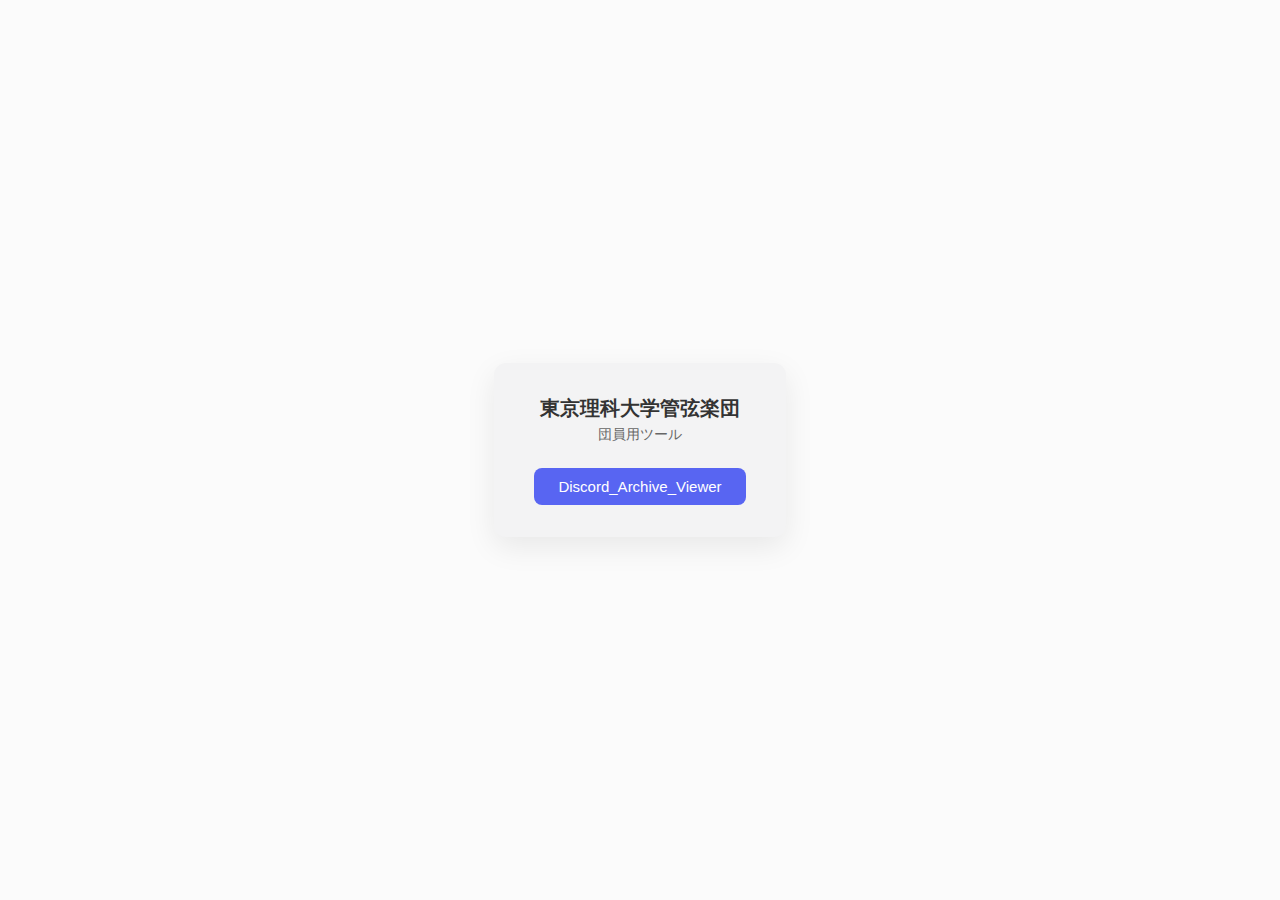
<file: index.html>
<!doctype html>
<html lang="ja">
<head>
<meta charset="utf-8">
<title>団員用ツール</title>
<meta name="viewport" content="width=device-width, initial-scale=1">

<style>
:root{
  --bg:#fbfbfb;
  --panel:#f3f3f4;
  --text:#333;
  --accent:#5865f2;
}

body{
  margin:0;
  font-family:system-ui, -apple-system, BlinkMacSystemFont, "Segoe UI", sans-serif;
  background:var(--bg);
  color:var(--text);
  display:flex;
  justify-content:center;
  align-items:center;
  height:100vh;
}

.container{
  background:var(--panel);
  padding:32px 40px;
  border-radius:12px;
  text-align:center;
  box-shadow:0 10px 30px rgba(0,0,0,0.08);
}

.title{
  font-size:20px;
  font-weight:700;
  margin-bottom:4px;
}

.subtitle{
  font-size:14px;
  color:#666;
  margin-bottom:24px;
}

button{
  font-size:15px;
  padding:10px 24px;
  border:none;
  border-radius:8px;
  background:var(--accent);
  color:white;
  cursor:pointer;
}

button:hover{
  opacity:0.9;
}
</style>
</head>

<body>
  <div class="container">
    <div class="title">東京理科大学管弦楽団</div>
    <div class="subtitle">団員用ツール</div>

    <button onclick="location.href='viewer.html'">
      Discord_Archive_Viewer
    </button>
  </div>
</body>
</html>
</file>
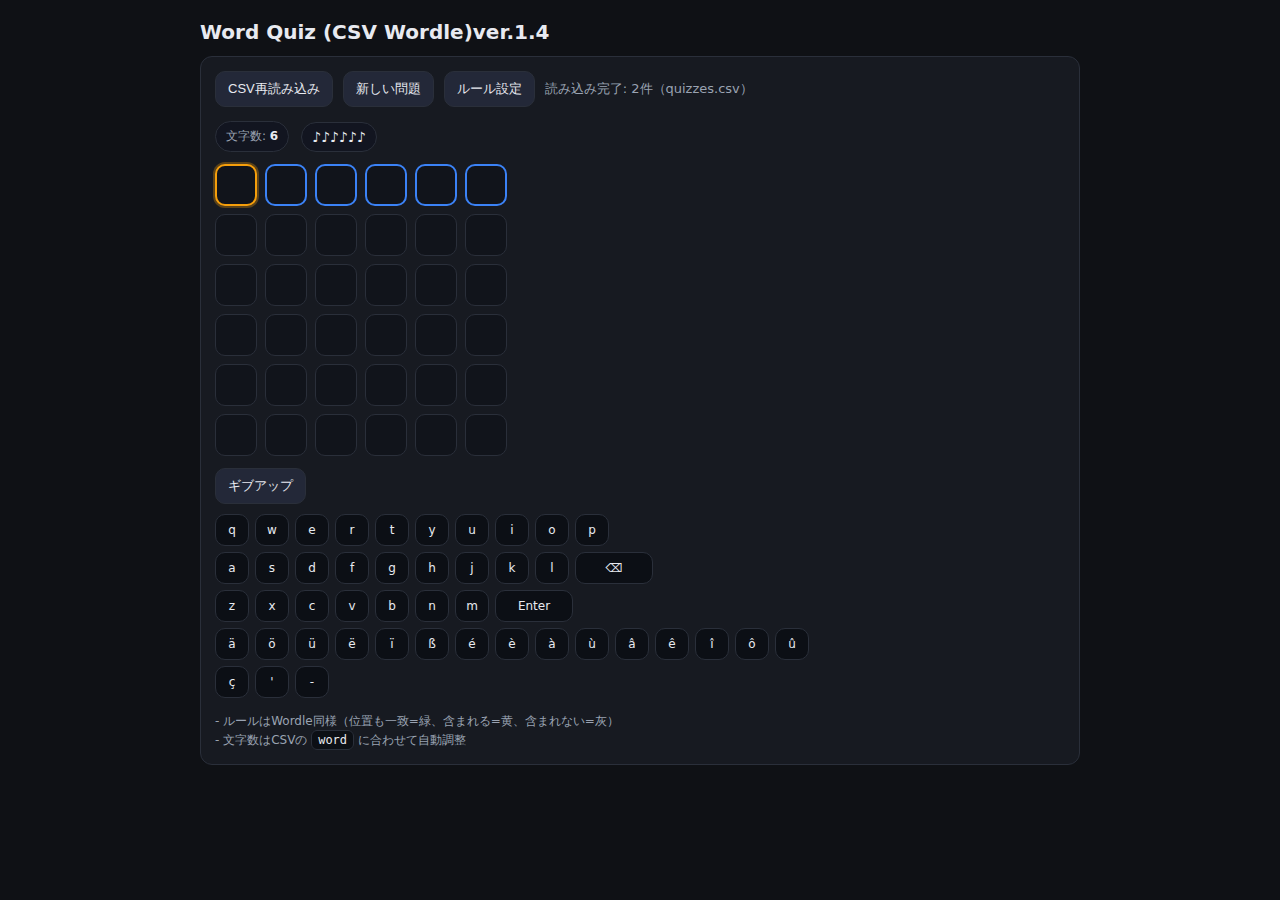
<file: wordquiz.html>
<!doctype html>
<html lang="ja">
<head>
	<meta charset="utf-8" />
	<meta name="viewport" content="width=device-width,initial-scale=1" />
	<script>let version = "1.4";</script>
	<title>Word Quiz (CSV Wordle)ver.<script>document.write(version);</script></title>
	<style>
		:root{
			--bg:#0f1115;
			--panel:#171a21;
			--text:#e8eaf0;
			--muted:#9aa3b2;
			--line:#2a2f3a;
			--ok:#2ea043;
			--hit:#d29922;
			--no:#6b7280;
			--cell:#11141b;
			--cellText:#e8eaf0;
			--focus:#3b82f6;
		}
		*{box-sizing:border-box}
		body{margin:0;font-family:system-ui, -apple-system, Segoe UI, Roboto, "Noto Sans JP", "Hiragino Sans", "Yu Gothic", sans-serif;background:var(--bg);color:var(--text)}
		.wrap{max-width:920px;margin:0 auto;padding:20px}
		h1{font-size:20px;margin:0 0 12px 0}
		.panel{background:var(--panel);border:1px solid var(--line);border-radius:12px;padding:14px}
		.row{display:flex;flex-wrap:wrap;gap:10px;align-items:center}
		.row + .row{margin-top:10px}
		label{font-size:13px;color:var(--muted)}
		input[type="file"]{color:var(--text)}
		button{
			background:#232838;
			color:var(--text);
			border:1px solid var(--line);
			border-radius:10px;
			padding:8px 12px;
			cursor:pointer;
			font-size:13px;
		}
		button:hover{border-color:#3a4252}
		button:disabled{opacity:.5;cursor:not-allowed}
		.status{font-size:13px;color:var(--muted)}
		.hint{font-size:13px;color:var(--text);line-height:1.5}
		.hint b{color:var(--muted);font-weight:600}

		.game{margin-top:14px}
		.meta{display:flex;flex-wrap:wrap;gap:12px;align-items:center;justify-content:space-between}
		.meta .left{display:flex;gap:12px;align-items:center;flex-wrap:wrap}
		.pill{font-size:12px;color:var(--muted);border:1px solid var(--line);border-radius:999px;padding:6px 10px;background:#121520}
		.pill strong{color:var(--text);font-weight:700}

		.grid{margin-top:12px;display:grid;gap:var(--grid-gap, 8px);justify-content:flex-start;max-width:100%}
		.grid-row{display:grid;gap:var(--grid-gap, 8px);max-width:100%}
		.cell{
			width:var(--cell-size, 42px);height:var(--cell-size, 42px);
			border-radius:10px;
			border:1px solid var(--line);
			background:var(--cell);
			color:var(--cellText);
			display:flex;align-items:center;justify-content:center;
			font-weight:800;
			font-size:var(--cell-font, 14px);
			letter-spacing:.02em;
			text-transform:none;
			user-select:none;
		}
		.cell.ok{background:color-mix(in srgb, var(--ok) 35%, var(--cell));border-color:color-mix(in srgb, var(--ok) 70%, var(--line))}
		.cell.hit{background:color-mix(in srgb, var(--hit) 35%, var(--cell));border-color:color-mix(in srgb, var(--hit) 70%, var(--line))}
		.cell.no{background:color-mix(in srgb, var(--no) 35%, var(--cell));border-color:color-mix(in srgb, var(--no) 70%, var(--line))}
		.cell.input-cell{border-color:var(--focus);border-width:2px}
		.cell.input-cell.current{border-color:#f59e0b;box-shadow:0 0 0 2px color-mix(in srgb, #f59e0b 30%, transparent)}
		.cell{position:relative}

		.grid-row.shake{
			animation:shake 0.5s ease-in-out;
		}
		@keyframes shake{
			0%,100%{transform:translateX(0)}
			10%,30%,50%,70%,90%{transform:translateX(-5px)}
			20%,40%,60%,80%{transform:translateX(5px)}
		}

		.note{display:inline-block;font-size:14px}
		.note.filled{color:var(--text)}
		.note.empty{color:transparent;-webkit-text-stroke:1px var(--muted);text-stroke:1px var(--muted)}

		.guessbar{margin-top:12px;display:flex;gap:10px;align-items:center;flex-wrap:wrap}
		.candidates{
			margin-top:10px;
			display:block;
		}
		.cand-list{
			margin:0;
			padding:0;
			list-style:none;
			display:grid;
			gap:6px;
			max-width:260px;
		}
		.cand{
			width:100%;
			padding:8px 10px;
			border-radius:10px;
			border:1px solid var(--line);
			background:#0c0f15;
			color:var(--text);
			font-size:13px;
			text-align:center;
			user-select:none;
			cursor:pointer;
		}
		.cand.sel{
			border-color:var(--focus);
			box-shadow:0 0 0 3px color-mix(in srgb, var(--focus) 25%, transparent);
		}
		.msg{margin-top:10px;font-size:13px;color:var(--muted)}
		.msg.error{color:#fca5a5}
		.msg.success{color:#86efac}

		.kbd{
			margin-top:10px;
			display:grid;
			gap:6px;
			max-width:620px;
		}
		.kbd-row{display:flex;gap:6px;flex-wrap:wrap}
		.k{
			min-width:34px;
			padding:8px 10px;
			border-radius:10px;
			border:1px solid var(--line);
			background:#0c0f15;
			color:var(--text);
			font-size:12px;
			text-transform:none;
			text-align:center;
			user-select:none;
			cursor:pointer;
		}
		.k.ok{background:color-mix(in srgb, var(--ok) 25%, #0c0f15)}
		.k.hit{background:color-mix(in srgb, var(--hit) 25%, #0c0f15)}
		.k.no{background:color-mix(in srgb, var(--no) 25%, #0c0f15)}
		.k.wide{min-width:78px}
		.footer{margin-top:14px;color:var(--muted);font-size:12px;line-height:1.6}
		.footer code{background:#0c0f15;border:1px solid var(--line);padding:2px 6px;border-radius:6px;color:var(--text)}
		#rulePanel label{display:inline-flex;align-items:center;gap:4px;font-size:13px;color:var(--text);cursor:pointer}
		#rulePanel input[type="checkbox"]{accent-color:var(--focus);width:16px;height:16px}
		.modal-overlay{
			position:fixed;
			top:0;left:0;right:0;bottom:0;
			background:rgba(0,0,0,0.7);
			display:flex;
			align-items:center;
			justify-content:center;
			z-index:1000;
		}
		.modal-content{
			background:var(--panel);
			border:1px solid var(--line);
			border-radius:16px;
			padding:24px 32px;
			max-width:400px;
			width:90%;
			text-align:center;
		}
		.modal-title{
			font-size:20px;
			font-weight:700;
			margin-bottom:12px;
		}
		.modal-title.success{color:#86efac}
		.modal-title.error{color:#fca5a5}
		.modal-answer{
			font-size:28px;
			font-weight:800;
			margin:12px 0;
			letter-spacing:0.05em;
		}
		.modal-desc{
			font-size:14px;
			color:var(--muted);
			line-height:1.6;
			margin:12px 0;
		}
		.modal-btn{
			margin-top:16px;
			padding:10px 24px;
			font-size:14px;
		}
		.modal-btns{
			display:flex;
			gap:10px;
			justify-content:center;
			flex-wrap:wrap;
			margin-top:16px;
		}
		.modal-btns .modal-btn{
			margin-top:0;
		}
	</style>
</head>
<body>
	<div class="wrap">
		<h1>Word Quiz (CSV Wordle)ver.<script>document.write(version);</script></h1>

		<div class="panel">
			<div class="row">
				<button id="loadBtn">CSV再読み込み</button>
				<button id="newBtn" disabled>新しい問題</button>
				<button id="ruleBtn">ルール設定</button>
				<span id="status" class="status">quizzes.csv 未読込</span>
			</div>
			<div class="row" id="rulePanel" style="display:none">
				<label>難易度フィルタ:</label>
				<label><input type="checkbox" id="diff1" checked /> 1 <span id="count1" class="status"></span></label>
				<label><input type="checkbox" id="diff2" checked /> 2 <span id="count2" class="status"></span></label>
				<label><input type="checkbox" id="diff3" checked /> 3 <span id="count3" class="status"></span></label>
				<label><input type="checkbox" id="diff4" checked /> 4 <span id="count4" class="status"></span></label>
				<label><input type="checkbox" id="diff5" checked /> 5 <span id="count5" class="status"></span></label>
				<span id="filteredCount" class="status"></span>
			</div>

			<div class="game" id="game" style="display:none">
				<div class="meta">
					<div class="left">
						<div class="pill">文字数: <strong id="len">-</strong></div>
						<div class="pill" id="left"></div>
					</div>
				</div>

				<div id="grid" class="grid" aria-label="guesses"></div>

				<div class="guessbar">
					<button id="giveUpBtn" disabled>ギブアップ</button>
				</div>
				<div id="candidates" class="candidates" style="display:none" aria-label="candidates"></div>
				<div id="msg" class="msg"></div>

				<div class="kbd" aria-label="keyboard">
					<div class="kbd-row" id="kbd1"></div>
					<div class="kbd-row" id="kbd2"></div>
					<div class="kbd-row" id="kbd3"></div>
                    <div class="kbd-row" id="kbd4"></div>
				</div>

				<div class="footer">
					- ルールはWordle同様（位置も一致=緑、含まれる=黄、含まれない=灰）
					<br />
					- 文字数はCSVの <code>word</code> に合わせて自動調整
				</div>
			</div>
		</div>
	</div>

	<div id="resultModal" class="modal-overlay" style="display:none">
		<div class="modal-content">
			<div id="modalTitle" class="modal-title"></div>
			<div id="modalAnswer" class="modal-answer"></div>
			<div id="modalDesc" class="modal-desc"></div>
			<div class="modal-btns">
				<button id="modalShareBtn" class="modal-btn">📝 共有</button>
				<button id="modalCloseBtn" class="modal-btn">次の問題へ</button>
			</div>
		</div>
	</div>

	<script>
		/**
		 * Minimal CSV parser (supports quoted fields and commas/newlines inside quotes).
		 */
		function parseCsv(text){
			const rows = [];
			let row = [];
			let field = '';
			let i = 0;
			let inQuotes = false;

			const pushField = () => {
				row.push(field);
				field = '';
			};
			const pushRow = () => {
				// ignore completely empty trailing lines
				const allEmpty = row.every(v => (v ?? '').trim() === '');
				if(!allEmpty) rows.push(row);
				row = [];
			};

			while(i < text.length){
				const c = text[i];
				if(inQuotes){
					if(c === '"'){
						const next = text[i+1];
						if(next === '"'){ // escaped quote
							field += '"';
							i += 2;
							continue;
						}
						inQuotes = false;
						i++;
						continue;
					}
					field += c;
					i++;
					continue;
				}
				if(c === '"'){
					inQuotes = true;
					i++;
					continue;
				}
				if(c === ','){
					pushField();
					i++;
					continue;
				}
				if(c === '\r'){
					// ignore CR
					i++;
					continue;
				}
				if(c === '\n'){
					pushField();
					pushRow();
					i++;
					continue;
				}
				field += c;
				i++;
			}
			pushField();
			pushRow();
			return rows;
		}

		function toGraphemes(s){
			// Best-effort: spread by code points. (Good enough for English and most inputs.)
			return [...String(s ?? '')];
		}

		function normalizeWord(s){
			// Keep as-is except trimming. Use lowercase for Latin letters.
			return String(s ?? '').trim().toLowerCase();
		}

		function insertAtCursor(inputEl, text){
			const start = inputEl.selectionStart ?? inputEl.value.length;
			const end = inputEl.selectionEnd ?? inputEl.value.length;
			const before = inputEl.value.slice(0, start);
			const after = inputEl.value.slice(end);
			inputEl.value = before + text + after;
			const nextPos = start + text.length;
			inputEl.setSelectionRange(nextPos, nextPos);
			inputEl.dispatchEvent(new Event('input', { bubbles: true }));
		}

		let candidateState = null; // { options: string[], index: number }

		function hideCandidates(){
			candidateState = null;
			if(el.candidates){
				el.candidates.style.display = 'none';
				el.candidates.innerHTML = '';
			}
		}

		function renderCandidates(){
			if(!candidateState || !el.candidates) return;
			el.candidates.innerHTML = '';

			const list = document.createElement('ul');
			list.className = 'cand-list';
			list.setAttribute('role', 'listbox');

			candidateState.options.forEach((opt, idx) => {
				const li = document.createElement('li');
				li.setAttribute('role', 'option');
				li.setAttribute('aria-selected', String(idx === candidateState.index));

				const b = document.createElement('div');
				b.className = 'cand' + (idx === candidateState.index ? ' sel' : '');
				b.textContent = opt;
				b.addEventListener('mousedown', (e) => {
					// prevent input blur
					e.preventDefault();
				});
				b.addEventListener('click', () => {
					if(el.guess.disabled) return;
					commitCandidate(idx);
				});

				li.appendChild(b);
				list.appendChild(li);
			});

			el.candidates.appendChild(list);
		}

		function showCandidates(options, preferredIndex = 0){
			if(!el.candidates) return;
			candidateState = {
				options: options.map(v => normalizeWord(v)),
				index: Math.max(0, Math.min(options.length - 1, preferredIndex)),
			};
			renderCandidates();
			el.candidates.style.display = '';
		}

		function cycleCandidate(delta){
			if(!candidateState) return;
			const n = candidateState.options.length;
			candidateState.index = (candidateState.index + delta + n) % n;
			renderCandidates();
		}

		function commitCandidate(indexOverride = null){
			if(!candidateState) return;
			const idx = indexOverride == null ? candidateState.index : indexOverride;
			const ch = candidateState.options[idx];
			hideCandidates();
			addChar(ch);
		}

		/** Wordle scoring with duplicates handling */
		function scoreGuess(answerChars, guessChars){
			const n = answerChars.length;
			const res = Array(n).fill('no');
			const counts = new Map();
			for(let i=0;i<n;i++){
				const a = answerChars[i];
				counts.set(a, (counts.get(a) ?? 0) + 1);
			}

			// First pass: exact matches
			for(let i=0;i<n;i++){
				if(guessChars[i] === answerChars[i]){
					res[i] = 'ok';
					counts.set(answerChars[i], counts.get(answerChars[i]) - 1);
				}
			}
			// Second pass: present elsewhere
			for(let i=0;i<n;i++){
				if(res[i] === 'ok') continue;
				const g = guessChars[i];
				const left = counts.get(g) ?? 0;
				if(left > 0){
					res[i] = 'hit';
					counts.set(g, left - 1);
				}
			}
			return res;
		}

			const el = {
			loadBtn: document.getElementById('loadBtn'),
			newBtn: document.getElementById('newBtn'),
			ruleBtn: document.getElementById('ruleBtn'),
			rulePanel: document.getElementById('rulePanel'),
			filteredCount: document.getElementById('filteredCount'),
			diff1: document.getElementById('diff1'),
			diff2: document.getElementById('diff2'),
			diff3: document.getElementById('diff3'),
			diff4: document.getElementById('diff4'),
			diff5: document.getElementById('diff5'),
			count1: document.getElementById('count1'),
			count2: document.getElementById('count2'),
			count3: document.getElementById('count3'),
			count4: document.getElementById('count4'),
			count5: document.getElementById('count5'),
			status: document.getElementById('status'),
			game: document.getElementById('game'),
			len: document.getElementById('len'),
			left: document.getElementById('left'),
			grid: document.getElementById('grid'),
			giveUpBtn: document.getElementById('giveUpBtn'),
			msg: document.getElementById('msg'),
			candidates: document.getElementById('candidates'),
			kbd1: document.getElementById('kbd1'),
			kbd2: document.getElementById('kbd2'),
			kbd3: document.getElementById('kbd3'),
            kbd4: document.getElementById('kbd4'),
			resultModal: document.getElementById('resultModal'),
			modalTitle: document.getElementById('modalTitle'),
			modalAnswer: document.getElementById('modalAnswer'),
			modalDesc: document.getElementById('modalDesc'),
			modalShareBtn: document.getElementById('modalShareBtn'),
			modalCloseBtn: document.getElementById('modalCloseBtn'),
		};

		let allEntries = []; // {word, description, abbreviation, difficulty}
		let entries = []; // filtered by difficulty
		let current = null; // {word, description, abbreviation, difficulty}
		let answerChars = [];
		let maxTries = 6;
		let turn = 0;
		let over = false;
		let lastResult = null; // { success, answer, description, turns, maxTries }
		const keyState = new Map(); // letter -> ok/hit/no
		let currentInput = ''; // 現在の入力文字列
		let inputEnabled = false; // 入力が有効かどうか
		
		// Allowed characters (must match on-screen keyboard)
		const ALLOWED_CHARS = new Set([
			'q','w','e','r','t','y','u','i','o','p',
			'a','s','d','f','g','h','j','k','l',
			'z','x','c','v','b','n','m',
			'ä','ö','ü','ë','ï','ß','é','è','à','ù','â','ê','î','ô','û','ç',"'",'-'
		]);

		function setStatus(text){
			el.status.textContent = text;
		}

		function setMsg(text, kind = ''){
			el.msg.textContent = text;
			el.msg.className = 'msg' + (kind ? ' ' + kind : '');
		}

		function enableGameUI(enabled){
			inputEnabled = enabled;
			el.giveUpBtn.disabled = !enabled;
			updateInputCells();
		}

		function clearKeyboard(){
			keyState.clear();
			renderKeyboard();
		}

		function renderKeyboard(){
			const rows = [
				['q','w','e','r','t','y','u','i','o','p'],
				['a','s','d','f','g','h','j','k','l','BKSP'],
				['z','x','c','v','b','n','m','ENTER'],
                ['ä','ö','ü','ë','ï','ß','é','è','à','ù','â','ê','î','ô','û','ç','\'','-'],
			];
			const targets = [el.kbd1, el.kbd2, el.kbd3, el.kbd4];
			targets.forEach(t => t.innerHTML = '');

			rows.forEach((r, idx) => {
				r.forEach(k => {
					const b = document.createElement('div');
					b.className = 'k' + ((k === 'ENTER' || k === 'BKSP') ? ' wide' : '');
					b.textContent = k === 'BKSP' ? '⌫' : (k === 'ENTER' ? 'Enter' : k);

					const state = keyState.get(k);
					if(state) b.classList.add(state);

					b.addEventListener('click', () => {
						if(!inputEnabled) return;
						if(k === 'ENTER'){
							submitGuess();
							return;
						}
						if(k === 'BKSP'){
							deleteLastChar();
							return;
						}
						// regular letter
						addChar(k);
					});

					targets[idx].appendChild(b);
				});
			});
		}

		function updateKeyboardFromScore(guessChars, score){
			// Priority: ok > hit > no
			const rank = { no: 0, hit: 1, ok: 2 };
			for(let i=0;i<guessChars.length;i++){
				const ch = guessChars[i];
				if(ch === ' ') continue;
				const next = score[i];
				const prev = keyState.get(ch);
				if(!prev || rank[next] > rank[prev]) keyState.set(ch, next);
			}
			renderKeyboard();
		}

		function buildGrid(cols, rows){
			el.grid.innerHTML = '';
			
			// Calculate cell size to fit within panel width (shrink only, not expand)
			const maxCellSize = 42;
			const maxGap = 8;
			const containerWidth = el.grid.parentElement?.clientWidth ?? 600;
			const neededWidth = cols * maxCellSize + (cols - 1) * maxGap;
			
			let cellSize = maxCellSize;
			let cellGap = maxGap;
			if(neededWidth > containerWidth){
				// Shrink proportionally
				const ratio = containerWidth / neededWidth;
				cellSize = Math.floor(maxCellSize * ratio);
				cellGap = Math.max(2, Math.floor(maxGap * ratio));
			}
			
			el.grid.style.setProperty('--cell-size', `${cellSize}px`);
			el.grid.style.setProperty('--grid-gap', `${cellGap}px`);
			el.grid.style.setProperty('--cell-font', `${Math.max(10, Math.floor(cellSize * 0.35))}px`);
			el.grid.style.gridTemplateRows = `repeat(${rows}, auto)`;

			for(let r=0;r<rows;r++){
				const row = document.createElement('div');
				row.className = 'grid-row';
				row.style.gridTemplateColumns = `repeat(${cols}, var(--cell-size, 42px))`;
				for(let c=0;c<cols;c++){
					const cell = document.createElement('div');
					cell.className = 'cell';
					cell.textContent = '';
					row.appendChild(cell);
				}
				el.grid.appendChild(row);
			}

			// 現在のターン行の入力を更新
			updateInputCells();
		}

		function updateInputCells(){
			// 現在のターン行を取得
			const row = el.grid.children[turn];
			if(!row) return;

			const chars = toGraphemes(currentInput.toLowerCase());
			const cells = row.children;

			for(let i=0;i<cells.length;i++){
				const cell = cells[i];
				// 入力中の行のみ入力文字を表示
				cell.textContent = chars[i] ?? '';
				cell.classList.remove('input-cell', 'current');
				if(inputEnabled){
					cell.classList.add('input-cell');
					// 次に入力されるセルをハイライト
					if(i === chars.length && i < cells.length){
						cell.classList.add('current');
					}
				}
			}
		}

		// 文字を追加
		function addChar(ch){
			if(!inputEnabled) return;
			const chars = toGraphemes(currentInput);
			if(chars.length >= answerChars.length) return;
			if(!ALLOWED_CHARS.has(ch.toLowerCase())) return;
			currentInput = currentInput + ch.toLowerCase();
			updateInputCells();
		}

		// 最後の文字を削除
		function deleteLastChar(){
			if(!inputEnabled) return;
			const chars = toGraphemes(currentInput);
			if(chars.length === 0) return;
			chars.pop();
			currentInput = chars.join('');
			updateInputCells();
		}

		function writeRow(rowIndex, guessChars, score){
			const row = el.grid.children[rowIndex];
			if(!row) return;
			for(let i=0;i<answerChars.length;i++){
				const cell = row.children[i];
				const ch = guessChars[i] ?? '';
				cell.textContent = ch;
				cell.classList.remove('ok','hit','no');
				cell.classList.add(score[i]);
			}
		}

		function getSelectedDifficulties(){
			const selected = [];
			if(el.diff1?.checked) selected.push(1);
			if(el.diff2?.checked) selected.push(2);
			if(el.diff3?.checked) selected.push(3);
			if(el.diff4?.checked) selected.push(4);
			if(el.diff5?.checked) selected.push(5);
			return selected;
		}

		function updateFilteredEntries(){
			const selected = getSelectedDifficulties();
			if(selected.length === 0){
				entries = [...allEntries];
			} else {
				entries = allEntries.filter(e => selected.includes(e.difficulty));
			}
			// Per-level counts
			for(let lv = 1; lv <= 5; lv++){
				const countEl = el['count' + lv];
				if(countEl){
					const c = allEntries.filter(e => e.difficulty === lv).length;
					countEl.textContent = `(${c})`;
				}
			}
			if(el.filteredCount){
				el.filteredCount.textContent = `対象: ${entries.length}件 / 全${allEntries.length}件`;
			}
			// Disable newBtn if no entries available
			if(el.newBtn){
				el.newBtn.disabled = (allEntries.length === 0 || entries.length === 0);
			}
		}

		function pickRandomEntry(){
			updateFilteredEntries();
			if(entries.length === 0) return null;
			const idx = Math.floor(Math.random() * entries.length);
			return entries[idx];
		}

		function startNewGame(){
			current = pickRandomEntry();
			if(!current){
				setMsg('CSVを先に読み込んでください', 'error');
				return;
			}

			const word = normalizeWord(current.word);
			const chars = toGraphemes(word);
			if(chars.length === 0){
				setMsg('wordが空の行があります', 'error');
				return;
			}

			answerChars = chars;
			maxTries = chars.length;
			turn = 0;
			over = false;
			clearKeyboard();

			el.game.style.display = '';
			el.len.textContent = String(answerChars.length);
			updateRemainingDisplay();
			buildGrid(answerChars.length, maxTries);

			currentInput = '';

			enableGameUI(true);
			setMsg('');
		}

		function endGame(success){
			over = true;
			enableGameUI(false);
			const ans = answerChars.join('');
			updateRemainingDisplay();

			// Store result for sharing
			lastResult = {
				success,
				answer: ans,
				description: current?.description ?? '',
				turns: turn,
				maxTries
			};

			// Show result modal
			if(el.resultModal){
				el.modalTitle.textContent = success ? '正解！' : '終了';
				el.modalTitle.className = 'modal-title ' + (success ? 'success' : 'error');
				el.modalAnswer.textContent = ans + (current?.abbreviation ? ` (${current.abbreviation})` : '');
				el.modalDesc.textContent = current?.description ?? '';
				el.resultModal.style.display = '';
			}
		}

		function submitGuess(){
			if(over || !inputEnabled) return;
			const guessWord = normalizeWord(currentInput);
			const guessChars = toGraphemes(guessWord);

			if(guessChars.length !== answerChars.length){
				shakeCurrentRow();
				setMsg('Not enough letters', 'error');
				return;
			}
			if(guessChars.some(ch => ch.trim() === '')){
				shakeCurrentRow();
				setMsg('Not enough letters', 'error');
				return;
			}

			const score = scoreGuess(answerChars, guessChars);
			writeRow(turn, guessChars, score);
			updateKeyboardFromScore(guessChars, score);

			turn++;
			updateRemainingDisplay();
			currentInput = '';
			updateInputCells();

			const isCorrect = score.every(s => s === 'ok');
			if(isCorrect){
				endGame(true);
				return;
			}
			if(turn >= maxTries){
				endGame(false);
				return;
			}
			setMsg('');
		}

		function escapeHtml(s){
			return String(s)
				.replaceAll('&', '&amp;')
				.replaceAll('<', '&lt;')
				.replaceAll('>', '&gt;')
				.replaceAll('"', '&quot;')
				.replaceAll("'", '&#39;');
		}

		function updateRemainingDisplay(){
			const remaining = Math.max(0, maxTries - turn);
			const used = turn;
			let html = '';
			// 残りは塗りつぶし
			for(let i = 0; i < remaining; i++){
				html += '<span class="note filled">♪</span>';
			}
			// 使用済みは枠だけ
			for(let i = 0; i < used; i++){
				html += '<span class="note empty">♪</span>';
			}
			el.left.innerHTML = html;
		}

		function shakeCurrentRow(){
			const row = el.grid.children[turn];
			if(!row) return;
			row.classList.remove('shake');
			// Force reflow to restart animation
			void row.offsetWidth;
			row.classList.add('shake');
			setTimeout(() => row.classList.remove('shake'), 500);
		}

			const CSV_URL = './quizzes.csv';

			async function loadCsvUrl(url){
				const res = await fetch(url, { cache: 'no-store' });
				if(!res.ok){
					throw new Error(`quizzes.csv の取得に失敗しました（HTTP ${res.status}）`);
				}
				return await res.text();
			}

		function normalizeHeader(s){
			return String(s ?? '').trim().toLowerCase();
		}

			async function handleLoad(){
				setStatus('読み込み中...');
			setMsg('');
			try{
					const text = await loadCsvUrl(CSV_URL);
				const rows = parseCsv(text);
				if(rows.length < 2) throw new Error('CSVにデータ行がありません');

				const header = rows[0].map(normalizeHeader);
				const wordIdx = header.indexOf('word');
				const descIdx = header.indexOf('description');
				const abbrIdx = header.indexOf('abbreviation');
				const diffIdx = header.indexOf('difficultylevel');
				if(wordIdx === -1 || descIdx === -1){
					throw new Error('ヘッダーは word,description が必要です');
				}

				const parsed = [];
				for(let i=1;i<rows.length;i++){
					const r = rows[i];
					const w = normalizeWord(r[wordIdx]);
					const d = String(r[descIdx] ?? '').trim();
					const abbr = abbrIdx !== -1 ? String(r[abbrIdx] ?? '').trim() : '';
					const diff = diffIdx !== -1 ? parseInt(r[diffIdx], 10) || 1 : 1;
					if(!w) continue;
					parsed.push({ word: w, description: d, abbreviation: abbr, difficulty: diff });
				}
				if(parsed.length === 0) throw new Error('有効なwordがありません');

				allEntries = parsed;
				updateFilteredEntries();
				el.newBtn.disabled = false;
					setStatus(`読み込み完了: ${allEntries.length}件（quizzes.csv）`);
				startNewGame();
			}catch(err){
				entries = [];
				el.newBtn.disabled = true;
				el.game.style.display = 'none';
				el.hint.style.display = 'none';
				setStatus('読み込み失敗');
				setMsg(String(err?.message ?? err), 'error');
			}
		}
		el.newBtn.addEventListener('click', () => {
			startNewGame();
		});
		el.ruleBtn.addEventListener('click', () => {
			const panel = el.rulePanel;
			if(panel.style.display === 'none'){
				panel.style.display = '';
				updateFilteredEntries();
			} else {
				panel.style.display = 'none';
			}
		});
		[el.diff1, el.diff2, el.diff3, el.diff4, el.diff5].forEach(cb => {
			if(cb) cb.addEventListener('change', () => {
				updateFilteredEntries();
			});
		});
		el.giveUpBtn.addEventListener('click', () => {
			if(over) return;
			endGame(false);
		});
		el.modalCloseBtn.addEventListener('click', () => {
			el.resultModal.style.display = 'none';
			if(entries.length > 0){
				startNewGame();
			}
		});
		el.modalShareBtn.addEventListener('click', async () => {
			if(!lastResult) return;
			const emoji = lastResult.success ? '🎉' : '😢';
			const status = lastResult.success ? `${lastResult.turns}/${lastResult.maxTries}回で正解！` : `不正解...`
			const answer = `答え: ${lastResult.answer}`;
			const shareText = `${emoji} Word Quiz ${emoji}\n${status}\n${answer}\n説明: ${lastResult.description}`;
			
			try {
				await navigator.clipboard.writeText(shareText);
				el.modalShareBtn.textContent = 'クリップボードにコピーしました！';
				setTimeout(() => {
					el.modalShareBtn.textContent = '📝 共有';
				}, 2000);
			} catch(e) {
				console.error('Clipboard copy failed', e);
			}
			
			// Open Discord channel
			const discordChannelUrl = 'https://discord.com/channels/1181531577373696090/1383762455783542994';
			setTimeout(() => {
                window.open(discordChannelUrl, '_blank');
            },2000);
		});
		// キーボード入力を直接受け付ける
		document.addEventListener('keydown', (e) => {
			// モーダルが表示中は無視
			if(el.resultModal.style.display !== 'none') return;
			// 入力が無効なら無視
			if(!inputEnabled) return;
			// 他の入力要素にフォーカスがある場合は無視
			const tag = document.activeElement?.tagName;
			if(tag === 'INPUT' || tag === 'TEXTAREA' || tag === 'SELECT') return;

			if(candidateState){
				if(e.key === 'Tab'){
					e.preventDefault();
					cycleCandidate(e.shiftKey ? -1 : 1);
					return;
				}
				if(String(e.key).startsWith('Arrow')){
					e.preventDefault();
					const k = String(e.key);
					if(k === 'ArrowLeft' || k === 'ArrowUp') cycleCandidate(-1);
					else cycleCandidate(1);
					return;
				}
				if(e.key === 'Enter'){
					e.preventDefault();
					commitCandidate();
					return;
				}
				if(e.key === 'Escape'){
					e.preventDefault();
					hideCandidates();
					return;
				}
				// Any other key closes candidate UI
				hideCandidates();
			}

			if(e.key === 'Enter'){
				e.preventDefault();
				submitGuess();
				return;
			}

			if(e.key === 'Backspace'){
				e.preventDefault();
				deleteLastChar();
				return;
			}

			// Shift + a/o/u/s => show candidates (Tab / arrows / Enter / click to choose)
			if(e.shiftKey){
				const k = String(e.key ?? '');
				const base = k.length === 1 ? k.toLowerCase() : k;
				const map = {
					a: ['ä','à','â', 'a'],
					e: ['ë','é','è','ê', 'e'],
					i: ['ï','î', 'i'],
					o: ['ö','ô', 'o'],
					u: ['ü','ù','û', 'u'],
					s: ['ß', 's'], // ß is default for Shift+S
					c: ['ç', 'c'],
				};
				if(map[base]){
					e.preventDefault();
					showCandidates(map[base], 0);
					return;
				}
			}

			// 通常の文字入力
			if(e.key.length === 1 && !e.ctrlKey && !e.metaKey && !e.altKey){
				e.preventDefault();
				addChar(e.key);
			}
		});

		// 読み込みボタンのイベントリスナー
		el.loadBtn.addEventListener('click', () => {
			handleLoad();
		});

		// 初期化: キーボード描画と自動読み込み
		renderKeyboard();
		// GitHub Pages向け: 初回は自動で quizzes.csv を読み込む
		handleLoad();
	</script>
</body>
</html>
</file>
